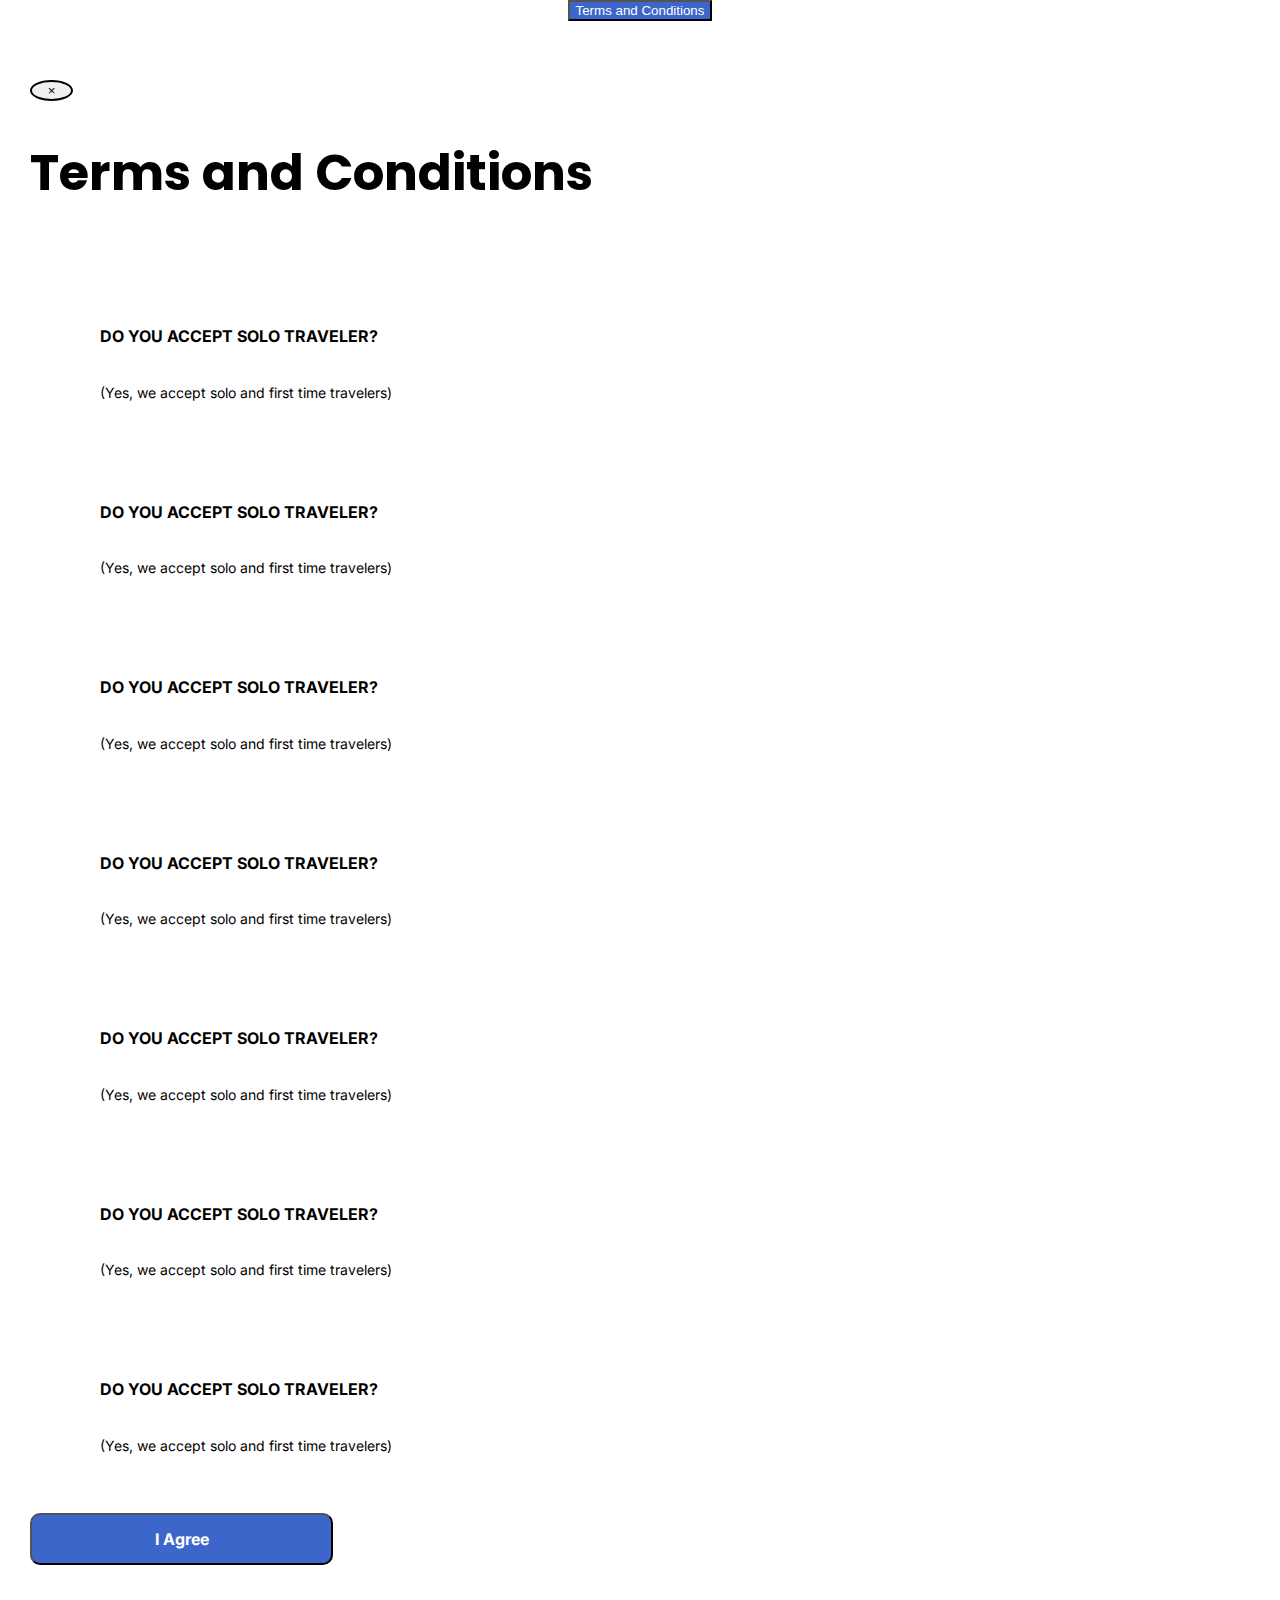
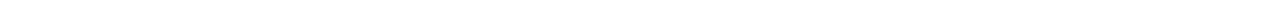
<file: tc_modals.html>
<!DOCTYPE html>
<html lang="en">

<head>
    <meta charset="UTF-8">
    <meta name="viewport" content="width=device-width, initial-scale=1.0">
    <link rel="stylesheet" href="https://cdn.jsdelivr.net/npm/bootstrap@4.6.2/dist/css/bootstrap.min.css"
        integrity="sha384-xOolHFLEh07PJGoPkLv1IbcEPTNtaed2xpHsD9ESMhqIYd0nLMwNLD69Npy4HI+N" crossorigin="anonymous">
    <!--css-->
    <link rel="stylesheet" href="style/tc_style.css">
    <title>Terms & Conditions</title>
</head>

<body>
    <div class="tc-btn">
        <button type="button" class="btn" data-toggle="modal" data-target="#exampleModal">
            Terms and Conditions
        </button>
    </div>


    <!-- Modal -->
    <div class="modal fade terms-modal" id="exampleModal" tabindex="-1" aria-labelledby="exampleModalLabel"
        aria-hidden="true">
        <div class="modal-dialog terms-dialog modal-dialog-centered modal-dialog-scrollable">
            <div class="modal-content terms-content">
                <button type="button" class="close" data-dismiss="modal" aria-label="Close">
                    <span aria-hidden="true">&times;</span>
                </button>
                <div class="modal-header terms-header">
                    <h1 class="modal-title" id="exampleModalLabel">Terms and Conditions</h1>
                </div>
                <div class="modal-body terms-body">
                    <div class="condition">
                        <h6>DO YOU ACCEPT SOLO TRAVELER?</h6>
                        <p>(Yes, we accept solo and first time travelers)</p>
                    </div>
                    <div class="condition">
                        <h6>DO YOU ACCEPT SOLO TRAVELER?</h6>
                        <p>(Yes, we accept solo and first time travelers)</p>
                    </div>
                    <div class="condition">
                        <h6>DO YOU ACCEPT SOLO TRAVELER?</h6>
                        <p>(Yes, we accept solo and first time travelers)</p>
                    </div>
                    <div class="condition">
                        <h6>DO YOU ACCEPT SOLO TRAVELER?</h6>
                        <p>(Yes, we accept solo and first time travelers)</p>
                    </div>
                    <div class="condition">
                        <h6>DO YOU ACCEPT SOLO TRAVELER?</h6>
                        <p>(Yes, we accept solo and first time travelers)</p>
                    </div>
                    <div class="condition">
                        <h6>DO YOU ACCEPT SOLO TRAVELER?</h6>
                        <p>(Yes, we accept solo and first time travelers)</p>
                    </div>
                    <div class="condition">
                        <h6>DO YOU ACCEPT SOLO TRAVELER?</h6>
                        <p>(Yes, we accept solo and first time travelers)</p>
                    </div>
                </div>
                <div class="modal-footer terms-footer">
                    <button type="button" class="btn-agree" data-dismiss="modal">I
                        Agree</button>
                </div>
            </div>
        </div>
    </div>








    <script src="https://cdn.jsdelivr.net/npm/jquery@3.5.1/dist/jquery.slim.min.js"
        integrity="sha384-DfXdz2htPH0lsSSs5nCTpuj/zy4C+OGpamoFVy38MVBnE+IbbVYUew+OrCXaRkfj"
        crossorigin="anonymous"></script>
    <script src="https://cdn.jsdelivr.net/npm/bootstrap@4.6.2/dist/js/bootstrap.bundle.min.js"
        integrity="sha384-Fy6S3B9q64WdZWQUiU+q4/2Lc9npb8tCaSX9FK7E8HnRr0Jz8D6OP9dO5Vg3Q9ct"
        crossorigin="anonymous"></script>
</body>

</html>
</file>
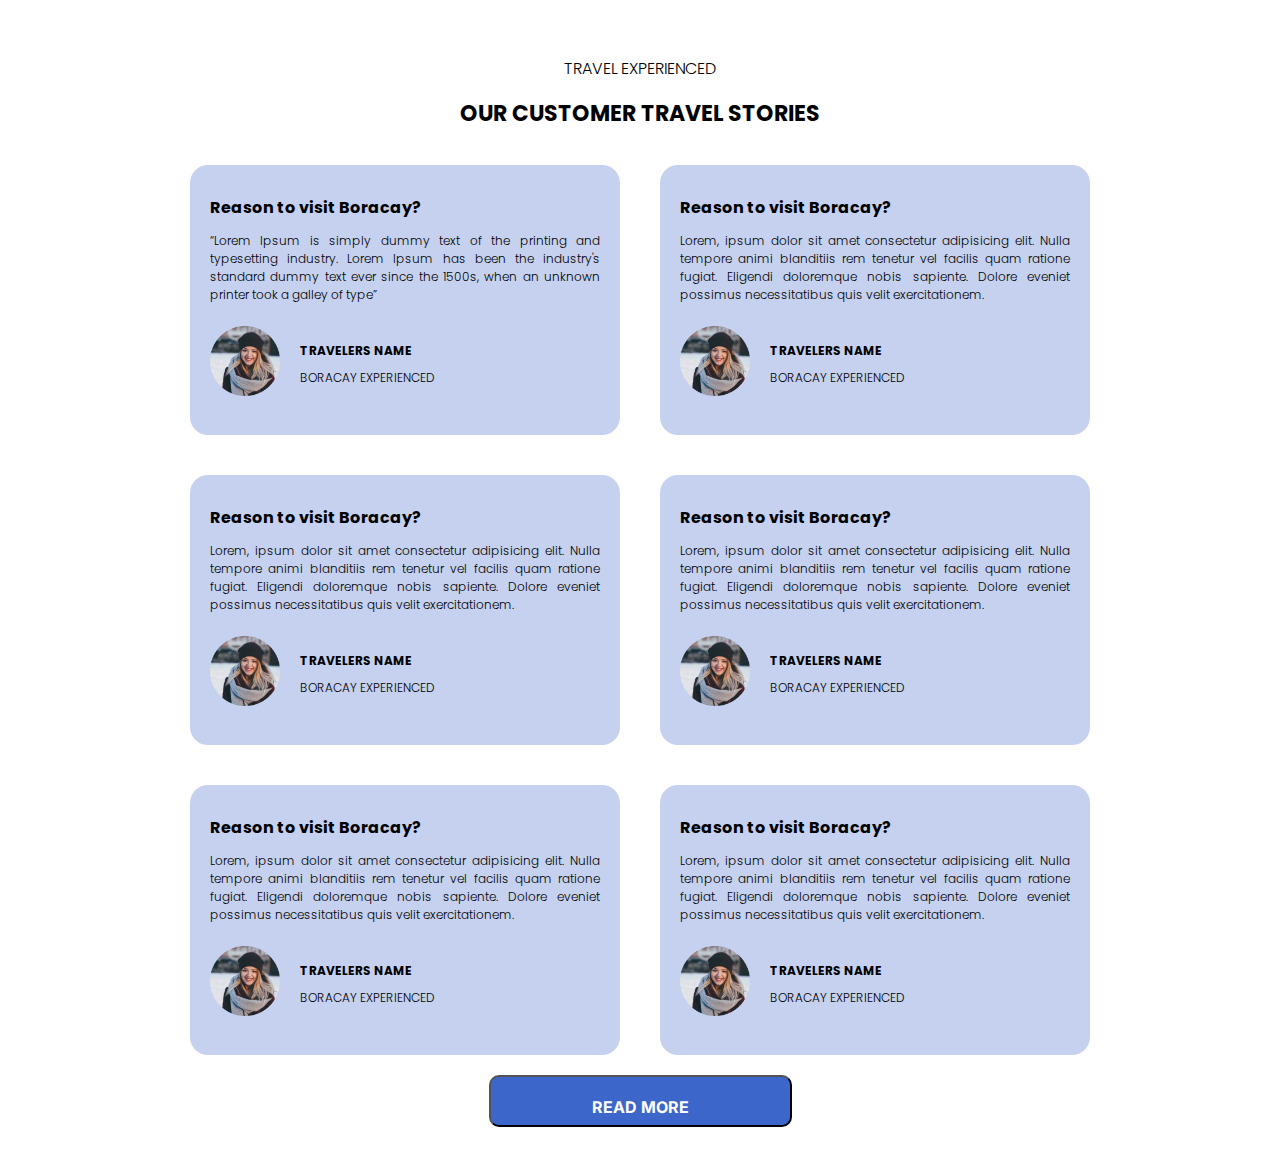
<file: travelstories_section.html>
<!DOCTYPE html>
<html lang="en">

<head>
    <meta charset="UTF-8">
    <meta name="viewport" content="width=device-width, initial-scale=1.0">
    <link rel="stylesheet" href="style/travelstories.css">
    <title>Travel Experienced</title>
</head>

<body>
    <section id="travel_stories">
        <div class="title">
            <h3>TRAVEL EXPERIENCED</h3>
            <h1>OUR CUSTOMER TRAVEL STORIES</h1>
        </div>
        <div class="cards">
            <div class="card">
                <div class="content_1">
                    <h1>Reason to visit Boracay?</h1>
                    <p>“Lorem Ipsum is simply dummy text of the printing and typesetting industry. Lorem Ipsum has been
                        the industry's standard dummy text ever since the 1500s, when an unknown printer took a galley
                        of type”</p>
                </div>
                <div class="content_2">
                    <div class="image">
                        <img src="images/cards_img.png" alt="">
                    </div>
                    <div class="text">
                        <h4>TRAVELERS NAME</h4>
                        <p>BORACAY EXPERIENCED</p>
                    </div>
                </div>
            </div>
            <div class="card">
                <div class="content_1">
                    <h1>Reason to visit Boracay?</h1>
                    <p>Lorem, ipsum dolor sit amet consectetur adipisicing elit. Nulla tempore animi blanditiis rem
                        tenetur vel facilis quam ratione fugiat. Eligendi doloremque nobis sapiente. Dolore eveniet
                        possimus necessitatibus quis velit exercitationem.</p>
                </div>

                <div class="content_2">
                    <div class="image">
                        <img src="images/cards_img.png" alt="">
                    </div>
                    <div class="text">
                        <h4>TRAVELERS NAME</h4>
                        <p>BORACAY EXPERIENCED</p>
                    </div>
                </div>
            </div>
            <div class="card">
                <div class="content_1">
                    <h1>Reason to visit Boracay?</h1>
                    <p>Lorem, ipsum dolor sit amet consectetur adipisicing elit. Nulla tempore animi blanditiis rem
                        tenetur vel facilis quam ratione fugiat. Eligendi doloremque nobis sapiente. Dolore eveniet
                        possimus necessitatibus quis velit exercitationem.</p>
                </div>

                <div class="content_2">
                    <div class="image">
                        <img src="images/cards_img.png" alt="">
                    </div>
                    <div class="text">
                        <h4>TRAVELERS NAME</h4>
                        <p>BORACAY EXPERIENCED</p>
                    </div>
                </div>
            </div>
            <div class="card">
                <div class="content_1">
                    <h1>Reason to visit Boracay?</h1>
                    <p>Lorem, ipsum dolor sit amet consectetur adipisicing elit. Nulla tempore animi blanditiis rem
                        tenetur vel facilis quam ratione fugiat. Eligendi doloremque nobis sapiente. Dolore eveniet
                        possimus necessitatibus quis velit exercitationem.</p>
                </div>

                <div class="content_2">
                    <div class="image">
                        <img src="images/cards_img.png" alt="">
                    </div>
                    <div class="text">
                        <h4>TRAVELERS NAME</h4>
                        <p>BORACAY EXPERIENCED</p>
                    </div>
                </div>
            </div>
            <div class="card">
                <div class="content_1">
                    <h1>Reason to visit Boracay?</h1>
                    <p>Lorem, ipsum dolor sit amet consectetur adipisicing elit. Nulla tempore animi blanditiis rem
                        tenetur vel facilis quam ratione fugiat. Eligendi doloremque nobis sapiente. Dolore eveniet
                        possimus necessitatibus quis velit exercitationem.</p>
                </div>

                <div class="content_2">
                    <div class="image">
                        <img src="images/cards_img.png" alt="">
                    </div>
                    <div class="text">
                        <h4>TRAVELERS NAME</h4>
                        <p>BORACAY EXPERIENCED</p>
                    </div>
                </div>
            </div>
            <div class="card">
                <div class="content_1">
                    <h1>Reason to visit Boracay?</h1>
                    <p>Lorem, ipsum dolor sit amet consectetur adipisicing elit. Nulla tempore animi blanditiis rem
                        tenetur vel facilis quam ratione fugiat. Eligendi doloremque nobis sapiente. Dolore eveniet
                        possimus necessitatibus quis velit exercitationem.</p>
                </div>

                <div class="content_2">
                    <div class="image">
                        <img src="images/cards_img.png" alt="">
                    </div>
                    <div class="text">
                        <h4>TRAVELERS NAME</h4>
                        <p>BORACAY EXPERIENCED</p>
                    </div>
                </div>
            </div>
        </div>
        <div class="button">
            <button>READ MORE</button>
        </div>
    </section>
</body>

</html>
</file>
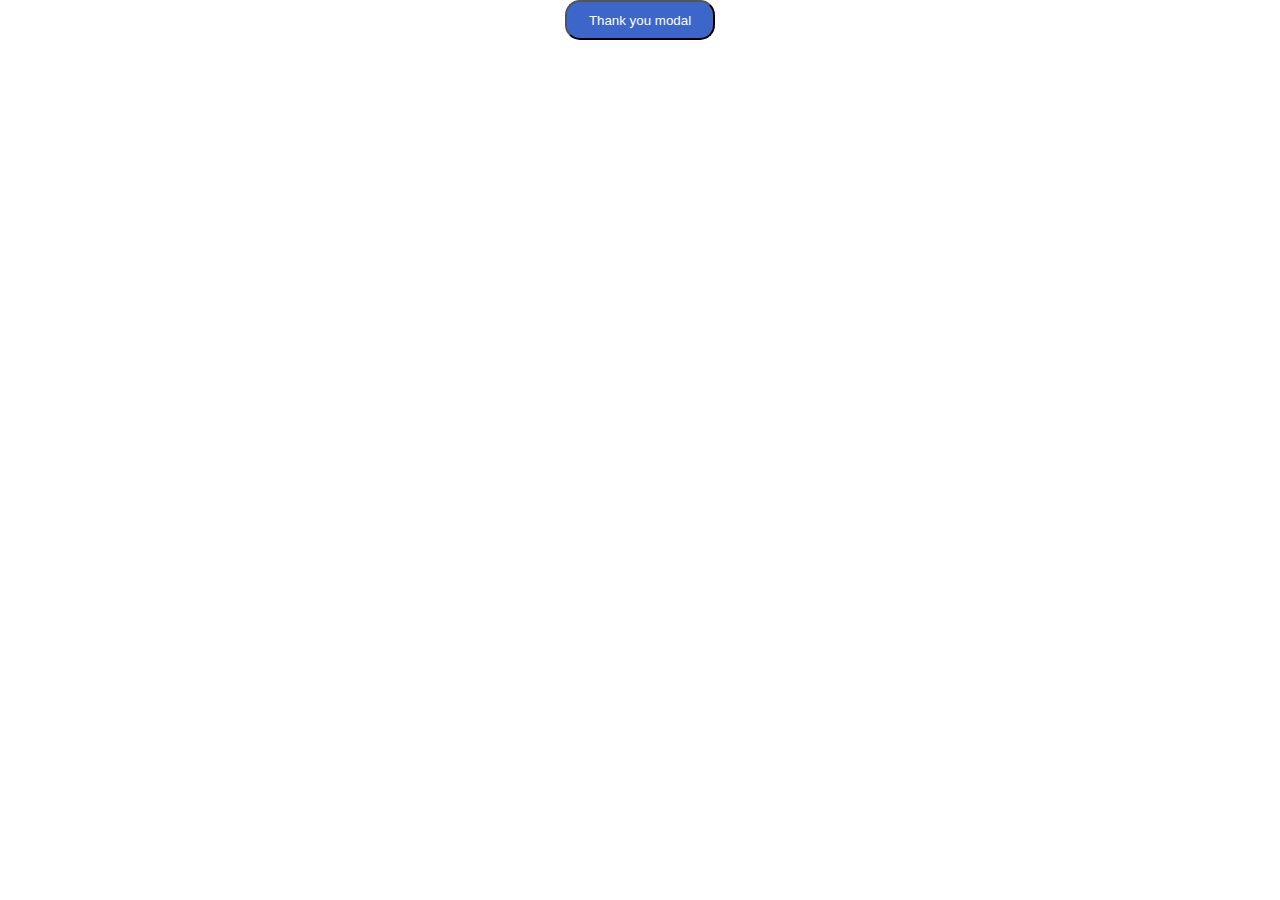
<file: ty_modals.html>
<!DOCTYPE html>
<html lang="en">

<head>
    <meta charset="UTF-8">
    <meta name="viewport" content="width=device-width, initial-scale=1.0">
    <link rel="stylesheet" href="https://cdn.jsdelivr.net/npm/bootstrap@4.6.2/dist/css/bootstrap.min.css"
        integrity="sha384-xOolHFLEh07PJGoPkLv1IbcEPTNtaed2xpHsD9ESMhqIYd0nLMwNLD69Npy4HI+N" crossorigin="anonymous">
    <!--css-->
    <link rel="stylesheet" href="style/ty_style.css">
    <title>Thank you</title>
</head>

<body>
    <div class="tc-btn">
        <button type="button" class="btn-agree" data-toggle="modal" data-target="#exampleModal2">Thank you modal
        </button>
    </div>

    <div class="modal fade thankyou-modal" id="exampleModal2" tabindex="-1" aria-labelledby="exampleModalLabel2" aria-hidden="true">
        <div class="modal-dialog thankyou-dialog modal-dialog-centered">
            <div class="modal-content2 thankyou-content2">
                <div class="modal-body2 thankyou-body2">
                    <div class="thankyou_modal" tabindex="-1">
                        <img src="images/airplane.png" alt="">
                        <h3>Thank You!</h3>
                        <h4>We received your booking <br>successfully.</h4>
                        <br>
                        <h5>Reminder</h5>
                        <p>If you haven't received your booking ticket within 30<br> mins, call us at 09xxxxxxxx.</p>
                        <p>If you haven't received your booking ticket within 30 <br>usmins, call us at 09xxxxxxxx.</p>
                        <button type="button" class="btn-understand">I Understand</button>
                    </div>
                </div>
            </div>
        </div>
    </div>



    <script src="script/script.js"></script>
    <script src="https://cdn.jsdelivr.net/npm/jquery@3.5.1/dist/jquery.slim.min.js"
        integrity="sha384-DfXdz2htPH0lsSSs5nCTpuj/zy4C+OGpamoFVy38MVBnE+IbbVYUew+OrCXaRkfj"
        crossorigin="anonymous"></script>
    <script src="https://cdn.jsdelivr.net/npm/bootstrap@4.6.2/dist/js/bootstrap.bundle.min.js"
        integrity="sha384-Fy6S3B9q64WdZWQUiU+q4/2Lc9npb8tCaSX9FK7E8HnRr0Jz8D6OP9dO5Vg3Q9ct"
        crossorigin="anonymous"></script>
</body>

</html>
</file>
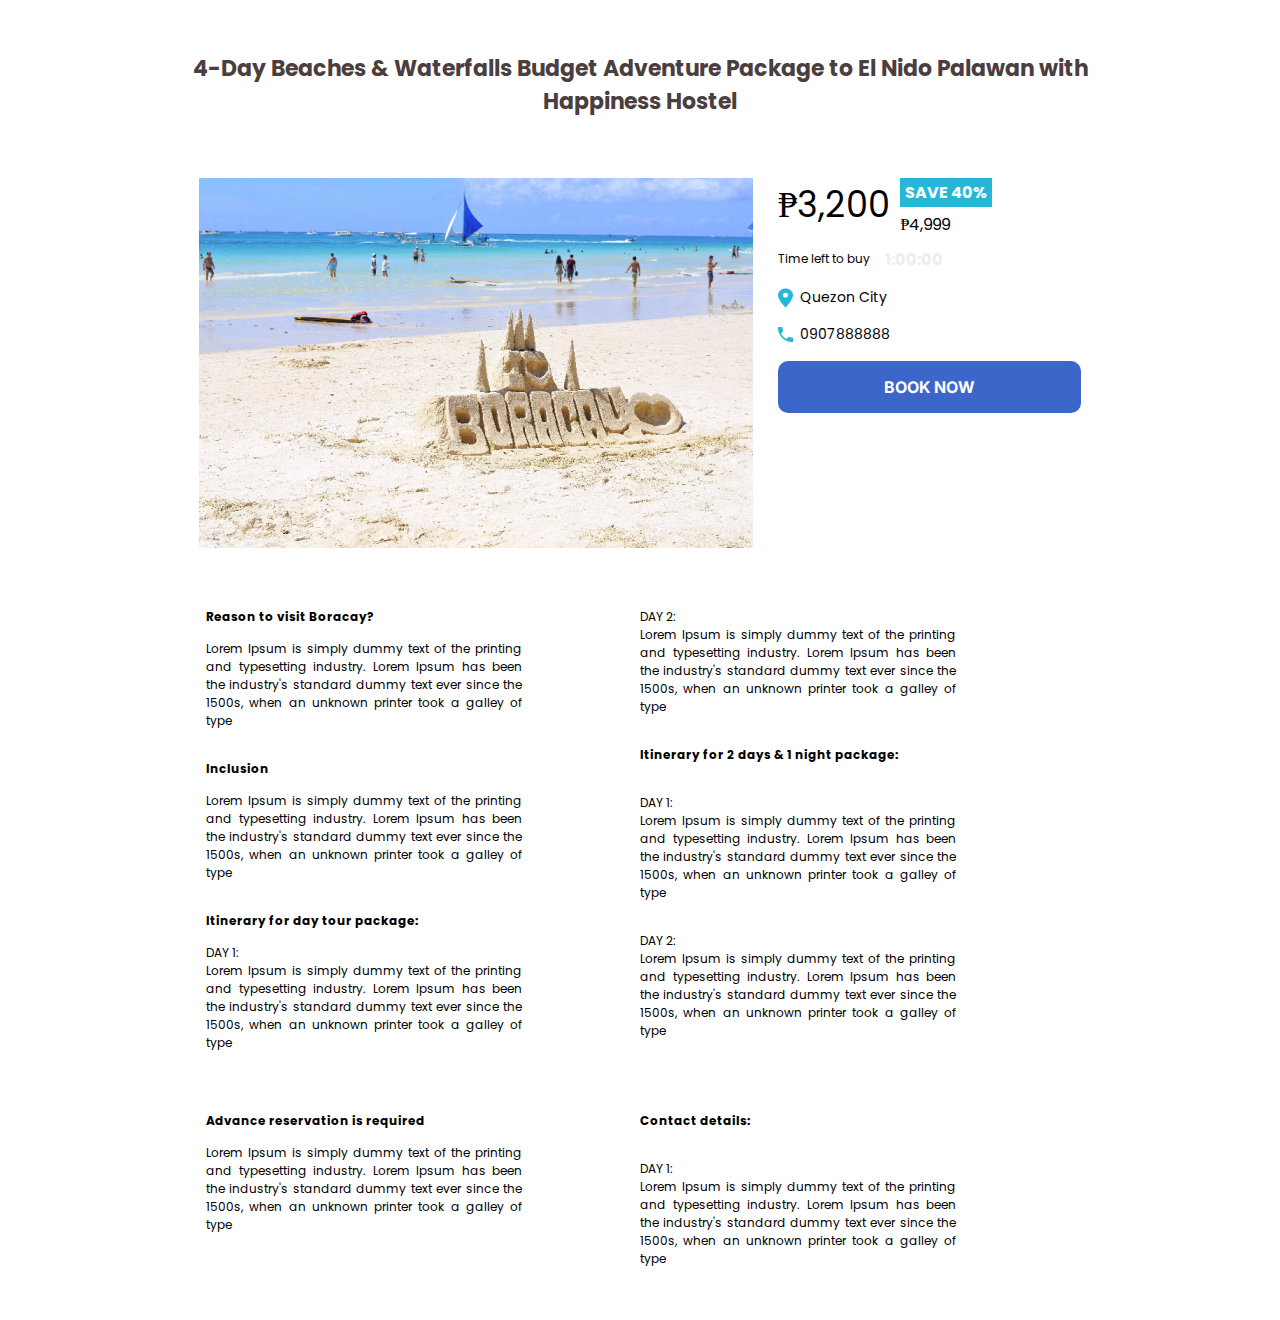
<file: cristian/bookNow.html>
<!DOCTYPE html>
<html lang="en">

<head>
    <meta charset="UTF-8">
    <meta name="viewport" content="width=device-width, initial-scale=1.0">
    <link rel="stylesheet" href="./css/bookNow.css">
    <title>Document</title>
</head>

<body>
    <main>
        <h1>4-Day Beaches & Waterfalls Budget Adventure Package to El Nido Palawan with Happiness Hostel</h1>
        <section class="bookContainer">
            <img src="./images/bookNowImages/bookImage.png" alt="">
            <div class="bookDetails">
                <div class="bookPriceContainer">
                    <p class="bookPrice">₱3,200</p>
                    <div class="bookDiscountContainer">
                        <div class="bookDiscount">SAVE 40%</div>
                        <div>₱4,999</div>
                    </div>
                </div>
                <div class="discountDuration">
                    <p>Time left to buy</p>
                    <span class="duration">1:00:00</span>
                </div>
                <div class="bookContactWrapper">
                    <div class="bookLocation">
                        <img src="images/bookNowImages/locationIcon.png" alt="">
                        <p>Quezon City</p>
                    </div>
                    <div class="bookContactNo">
                        <img src="images/bookNowImages/phoneIcon.png" alt="">
                        <p>0907888888</p>
                    </div>
                </div>

                <button class="bookButton">BOOK NOW</button>
            </div>

        </section>

        <section class="bookDescriptionContainer">
            <div class="column1">
                <div>
                    <h2>Reason to visit Boracay?</h2>
                    <h3>Lorem Ipsum is simply dummy text of the printing and typesetting industry. Lorem Ipsum has been
                        the industry's standard
                        dummy text ever since the 1500s, when an unknown printer took a galley of type</h3>
                </div>
                <div>
                    <h2>Inclusion</h2>
                    <h3>Lorem Ipsum is simply dummy text of the printing and typesetting industry. Lorem Ipsum has been
                        the industry's standard
                        dummy text ever since the 1500s, when an unknown printer took a galley of type</h3>
                </div>
                <div>
                    <h2>Itinerary for day tour package:</h2>
                    <h3>DAY 1:<br>
                        Lorem Ipsum is simply dummy text of the printing and typesetting industry. Lorem Ipsum has been
                        the industry's standard
                        dummy text ever since the 1500s, when an unknown printer took a galley of type</h3>
                </div>
            </div>
            <div class="column2">
                <div>
                    <h3>DAY 2:<br>
                        Lorem Ipsum is simply dummy text of the printing and typesetting industry. Lorem Ipsum has been
                        the
                        industry's standard
                        dummy text ever since the 1500s, when an unknown printer took a galley of type
                    </h3>
                </div>
                <div>
                    <h2>Itinerary for 2 days & 1 night package:</h2>
                </div>
                <div>
                    <h3>DAY 1:<br>
                        Lorem Ipsum is simply dummy text of the printing and typesetting industry. Lorem Ipsum has been
                        the
                        industry's standard
                        dummy text ever since the 1500s, when an unknown printer took a galley of type
                    </h3>
                </div>
                <div>
                    <h3>DAY 2:<br>
                        Lorem Ipsum is simply dummy text of the printing and typesetting industry. Lorem Ipsum has been
                        the
                        industry's standard
                        dummy text ever since the 1500s, when an unknown printer took a galley of type
                    </h3>
                </div>




            </div>
        </section>
        <section class="bookDescriptionContainer">
            <div class="column1">
                <div>
                    <h2>Advance reservation is required</h2>
                    <h3>Lorem Ipsum is simply dummy text of the printing and typesetting industry. Lorem Ipsum has been
                        the industry's standard
                        dummy text ever since the 1500s, when an unknown printer took a galley of type
                    </h3>
                </div>
            </div>
            <div class="column2">
                <div>
                    <h2>Contact details:</h2>
                </div>
                <div>
                    <h3>DAY 1:<br>
                        Lorem Ipsum is simply dummy text of the printing and typesetting industry. Lorem Ipsum has been
                        the industry's standard
                        dummy text ever since the 1500s, when an unknown printer took a galley of type
                    </h3>
                </div>





            </div>
        </section>
    </main>
</body>

</html>
</file>
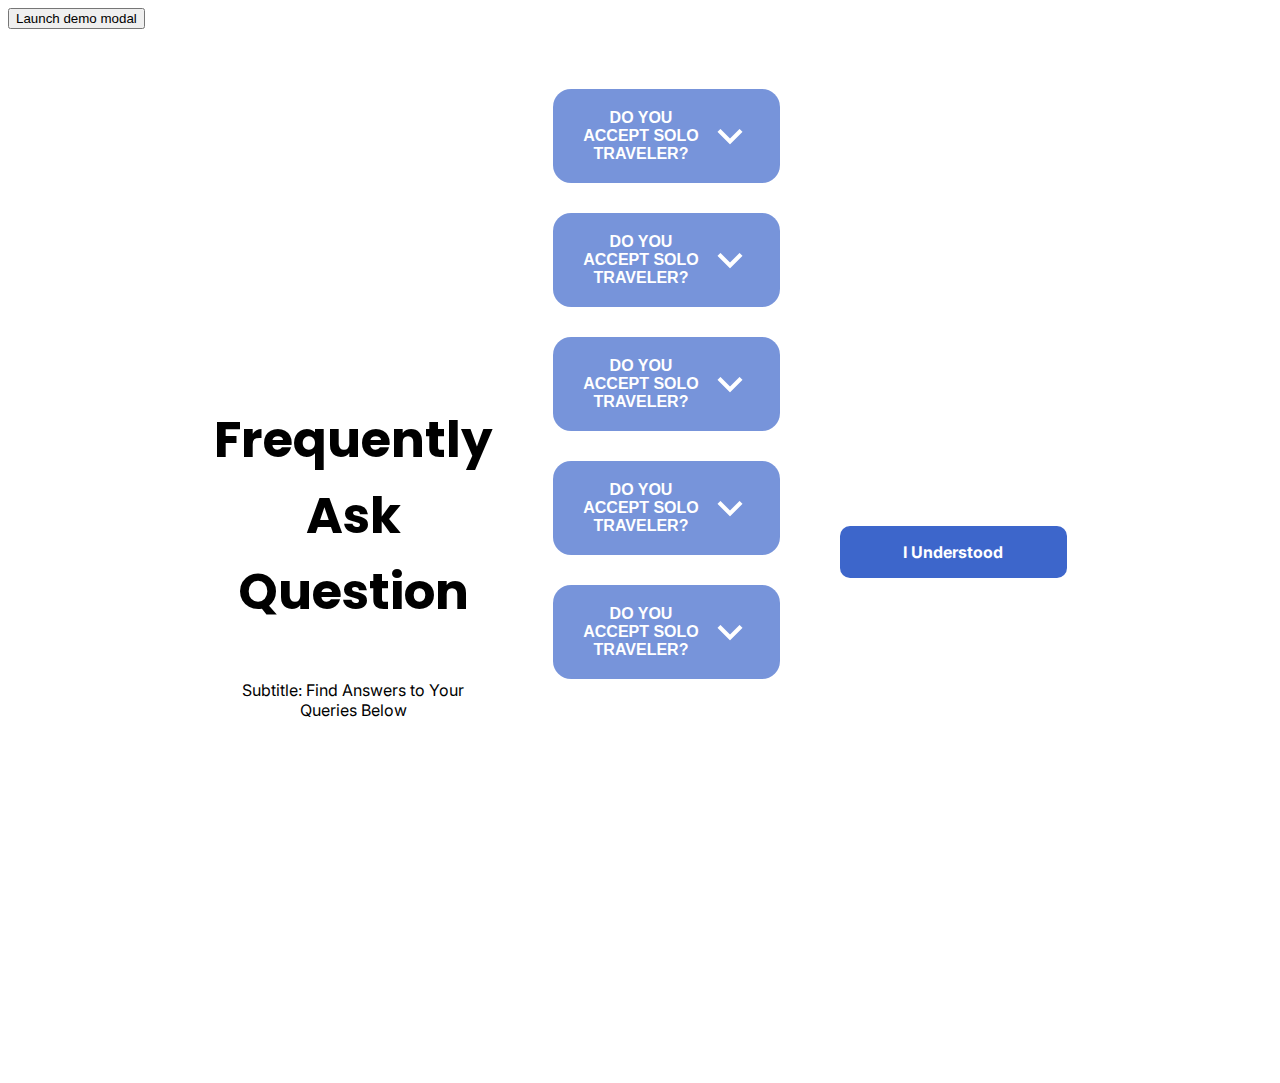
<file: cristian/create-modal.html>
<!DOCTYPE html>
<html lang="en">

<head>
    <meta charset="UTF-8">
    <meta name="viewport" content="width=device-width, initial-scale=1.0">
    <link rel="stylesheet" href="https://cdn.jsdelivr.net/npm/bootstrap@4.6.2/dist/css/bootstrap.min.css"
        integrity="sha384-xOolHFLEh07PJGoPkLv1IbcEPTNtaed2xpHsD9ESMhqIYd0nLMwNLD69Npy4HI+N" crossorigin="anonymous">
    <link rel="stylesheet" href="./css/FaQModal.css">
    <title>FaQ Modal</title>
</head>



<body>
    <button type="button" class="btn btn-primary" data-toggle="modal" data-target="#exampleModal">
        Launch demo modal
    </button>

    <!-- Modal -->
    <div class="modal fade modal-sectionCSS " id="exampleModal" tabindex="-1" role="dialog"
        aria-labelledby="exampleModalLabel" aria-hidden="true">
        <div class="modal-dialog modal-xl modal-dialogCSS" role="document">
            <div class="modal-content modal-contentCSS ">
                <div class="faq-header">
                    <h1>Frequently Ask Question</h1>
                    <p>Subtitle: Find Answers to Your Queries Below</p>
                </div>
                <div class="faq-wrapper">
                    <div class="faq">
                        <button class="faq-button">
                            DO YOU ACCEPT SOLO TRAVELER?
                            <img src="./images/arrowdown.png" alt="">
                        </button>
                        <div class="pannel">
                            <p>
                                Lorem ipsum dolor, sit amet consectetur adipisicing elit. Facilis
                                saepe molestiae distinctio asperiores cupiditate consequuntur dolorLorem ipsum dolor,
                                sit amet consectetur adipisicing elit. Facilis
                                saepe molestiae distinctio asperiores cupiditate consequuntur dolorLorem ipsum dolor,
                                sit amet consectetur adipisicing elit. Facilis
                                saepe molestiae distinctio asperiores cupiditate consequuntur dolorLorem ipsum dolor,
                                sit amet consectetur adipisicing elit. Facilis
                                saepe molestiae distinctio asperiores cupiditate consequuntur dolor
                            </p>
                        </div>
                    </div>

                    <div class="faq">
                        <button class="faq-button">
                            DO YOU ACCEPT SOLO TRAVELER?
                            <img src="./images/arrowdown.png" alt="">
                        </button>
                        <div class="pannel">
                            <p>
                                Lorem ipsum dolor, sit amet consectetur adipisicing elit. Facilis
                                saepe molestiae distinctio asperiores cupiditate consequuntur dolorLorem ipsum dolor,
                                sit amet consectetur
                                adipisicing elit. Facilis
                                saepe molestiae distinctio asperiores cupiditate consequuntur dolorLorem ipsum dolor,
                                sit amet consectetur
                                adipisicing elit. Facilis
                                saepe molestiae distinctio asperiores cupiditate consequuntur dolorLorem ipsum dolor,
                                sit amet consectetur
                                adipisicing elit. Facilis
                                saepe molestiae distinctio asperiores cupiditate consequuntur dolor
                            </p>
                        </div>
                    </div>
                    <div class="faq">
                        <button class="faq-button">
                            DO YOU ACCEPT SOLO TRAVELER?
                            <img src="./images/arrowdown.png" alt="">
                        </button>
                        <div class="pannel">
                            <p>
                                Lorem ipsum dolor, sit amet consectetur adipisicing elit. Facilis
                                saepe molestiae distinctio asperiores cupiditate consequuntur dolorLorem ipsum dolor,
                                sit amet consectetur
                                adipisicing elit. Facilis
                                saepe molestiae distinctio asperiores cupiditate consequuntur dolorLorem ipsum dolor,
                                sit amet consectetur
                                adipisicing elit. Facilis
                                saepe molestiae distinctio asperiores cupiditate consequuntur dolorLorem ipsum dolor,
                                sit amet consectetur
                                adipisicing elit. Facilis
                                saepe molestiae distinctio asperiores cupiditate consequuntur dolor
                            </p>
                        </div>
                    </div>

                    <div class="faq">
                        <button class="faq-button">
                            DO YOU ACCEPT SOLO TRAVELER?
                            <img src="./images/arrowdown.png" alt="">
                        </button>
                        <div class="pannel">
                            <p>
                                Lorem ipsum dolor, sit amet consectetur adipisicing elit. Facilis
                                saepe molestiae distinctio asperiores cupiditate consequuntur dolorLorem ipsum dolor,
                                sit amet consectetur
                                adipisicing elit. Facilis
                                saepe molestiae distinctio asperiores cupiditate consequuntur dolorLorem ipsum dolor,
                                sit amet consectetur
                                adipisicing elit. Facilis
                                saepe molestiae distinctio asperiores cupiditate consequuntur dolorLorem ipsum dolor,
                                sit amet consectetur
                                adipisicing elit. Facilis
                                saepe molestiae distinctio asperiores cupiditate consequuntur dolor
                            </p>
                        </div>
                    </div>

                    <div class="faq">
                        <button class="faq-button">
                            DO YOU ACCEPT SOLO TRAVELER?
                            <img src="./images/arrowdown.png" alt="">
                        </button>
                        <div class="pannel">
                            <p>
                                Lorem ipsum dolor, sit amet consectetur adipisicing elit. Facilis
                                saepe molestiae distinctio asperiores cupiditate consequuntur dolorLorem ipsum dolor,
                                sit amet consectetur
                                adipisicing elit. Facilis
                                saepe molestiae distinctio asperiores cupiditate consequuntur dolorLorem ipsum dolor,
                                sit amet consectetur
                                adipisicing elit. Facilis
                                saepe molestiae distinctio asperiores cupiditate consequuntur dolorLorem ipsum dolor,
                                sit amet consectetur
                                adipisicing elit. Facilis
                                saepe molestiae distinctio asperiores cupiditate consequuntur dolor
                            </p>
                        </div>
                    </div>


                </div>
                <div class="modal-button-container">
                    <button class="modal-button">I Understood</button>
                </div>
            </div>
        </div>
    </div>



    <script src="https://cdn.jsdelivr.net/npm/jquery@3.5.1/dist/jquery.slim.min.js"
        integrity="sha384-DfXdz2htPH0lsSSs5nCTpuj/zy4C+OGpamoFVy38MVBnE+IbbVYUew+OrCXaRkfj"
        crossorigin="anonymous"></script>
    <script src="https://cdn.jsdelivr.net/npm/bootstrap@4.6.2/dist/js/bootstrap.bundle.min.js"
        integrity="sha384-Fy6S3B9q64WdZWQUiU+q4/2Lc9npb8tCaSX9FK7E8HnRr0Jz8D6OP9dO5Vg3Q9ct"
        crossorigin="anonymous"></script>
    <script src="./js/FaQModal.js"></script>
</body>

</html>
</file>
<file: style/tc_style.css>
@import url("https://fonts.googleapis.com/css2?family=Poppins:wght@300;400;500;600;700&display=swap");
@import url("https://fonts.googleapis.com/css2?family=Inter:wght@100..900&display=swap");

:root {
  --primary-color: #3d66cb;
  --tertiary-color: #fff;
  --third-color: #000;
}

body,
html {
  margin: 0;
  padding: 0;
}

.tc-btn {
  text-align: center;
}

.tc-btn button {
  background-color: var(--primary-color);
  color: var(--tertiary-color);
}

.tc-btn button:hover {
  background-color: var(--third-color);
  color: var(--tertiary-color);
}

.terms-modal .terms-dialog .terms-content .close {
  align-self: end;
  margin-top: -50px;
  width: 3%;
  height: 6%;
  border: 2px black solid;
  border-radius: 50%;
  box-sizing: border-box;
}

.terms-modal .terms-dialog .terms-content {
  max-width: 1440px;
  width: 200%;
  height: 100%;
  padding: 60px 30px;
}
.terms-dialog .terms-content .terms-header {
  align-self: center;
}

.terms-modal .terms-dialog .terms-content .terms-header h1 {
  font-family: "Poppins", sans-serif;
  font-size: 50px;
  font-weight: 700;
}

.terms-modal .terms-dialog .terms-content .terms-body {
  padding: 20px 50px;
}

.terms-modal .terms-dialog .terms-content .terms-body .condition {
  padding: 25px 20px;
}

.terms-modal .terms-dialog .terms-content .terms-body .condition h6 {
  font-family: "Inter", sans-serif;
  font-weight: 700;
  font-size: 16px;
}

.terms-modal .terms-dialog .terms-content .terms-body .condition p {
  font-family: "Inter", sans-serif;
  font-weight: 400;
  font-size: 14px;
}

.terms-modal .terms-dialog .terms-content .terms-footer {
  align-self: center;
}

.terms-modal .terms-dialog .terms-content .terms-footer button {
  font-family: "Inter", sans-serif;
  font-weight: 400;
  font-size: 14px;
  width: 303px;
  height: 52px;
  border-radius: 10px;
  background-color: var(--primary-color);
  color: var(--tertiary-color);
  font-size: 16px;
  font-weight: 700;
}

.terms-modal .terms-dialog .terms-content .terms-footer button:hover {
  background-color: var(--third-color);
  color: var(--tertiary-color);
}

/*Tablet View*/

@media only screen and (max-width: 990px) {
  .terms-modal {
    padding: 50px;
  }

  .terms-modal .terms-dialog .terms-content {
    width: 130%;
    height: 100%;
    padding: 30px 15px;
  }

  .terms-modal .terms-dialog .terms-content .terms-header h1 {
    font-size: 35px;
  }

  .terms-modal .modal-content2 .thankyou_modal h1 {
    font-size: 35px;
  }

  .terms-modal .terms-dialog .terms-content .close {
    margin-top: -20px;
    width: 6%;
    height: 5%;
  }
}

/*Mobile View*/

@media only screen and (max-width: 600px) {
  .terms-modal {
    padding: 10px;
  }
  .terms-modal .terms-dialog .terms-content {
    width: 100%;
    height: 100%;
    padding: 15px 7px;
  }

  .terms-modal .terms-dialog .terms-content .terms-body {
    padding: 0;
  }

  .terms-modal .terms-dialog .terms-content .terms-header h1 {
    font-size: 35px;
    text-align: center;
  }

  .terms-modal .terms-dialog .terms-content {
    padding: 50px 15px;
  }

  .terms-modal .thankyou_modal p br {
    display: none;
  }

  .terms-modal .terms-dialog .terms-content .close {
    margin-top: -40px;
    width: 8%;
    height: 5%;
  }
}
</file>
<file: style/travelstories.css>
@import url("https://fonts.googleapis.com/css2?family=Poppins:wght@300;400;500;600;700&display=swap");
@import url("https://fonts.googleapis.com/css2?family=Inter:wght@100..900&display=swap");

html,
body {
  padding: 0;
  margin: 0;
}

#travel_stories {
  max-width: 1440px;
  margin: 0 auto;
  display: flex;
  flex-direction: column;
  align-items: center;
  font-family: "Poppins", sans-serif;
  padding: 40px;
}

#travel_stories .title {
  text-align: center;
}

#travel_stories .title h3 {
  font-size: 16px;
  font-weight: 300;
}

#travel_stories .title h1 {
  font-size: 22px;
  font-weight: 700;
}

#travel_stories .cards {
  display: grid;
  grid-template-columns: repeat(2, 1fr);
}

#travel_stories .cards .card {
  width: 390px;
  height: 230px;
  background-color: #c5d1ef;
  border-radius: 18px;
  padding: 20px;
  margin: 20px;
}

#travel_stories .cards .card .content_1 h1 {
  font-size: 16px;
  font-weight: 700;
}

#travel_stories .cards .card .content_1 p {
  font-size: 12px;
  font-weight: 300;
  text-align: justify;
}

#travel_stories .cards .card .content_2 {
  display: flex;
}

#travel_stories .cards .card .content_2 .text {
  padding: 10px 10px;
}

#travel_stories .cards .card .content_2 .text h4 {
  font-size: 12px;
  font-weight: 700;
  margin-bottom: 10px;
}

#travel_stories .cards .card .content_2 .text p {
  font-size: 12px;
  font-weight: 300;
  margin-top: -1px;
}

#travel_stories .cards .card .content_2 img {
  margin-top: 10px;
  padding-right: 10px;
  width: 70px;
  height: 70px;
}

#travel_stories .button button {
  width: 303px;
  height: 52px;
  background-color: #3d66cb;
  color: white;
  border-radius: 10px;
  font-size: 16px;
  font-weight: bold;
  font-family: "Inter", sans-serif;
  padding: 20px;
}

/*TABLE VIEW*/

@media only screen and (max-width: 990px) {
  #travel_stories .cards .card {
    width: 300px;
  }

  #travel_stories .cards {
    padding: 30px;
  }
}

/*PHONE VIEW*/

@media only screen and (max-width: 600px) {
  #travel_stories {
    padding: 10px;
  }

  #travel_stories .cards {
    display: grid;
    grid-template-columns: repeat(1, 1fr);
  }

  #travel_stories .title h1 {
    font-size: 15px;
    font-weight: 700;
  }

  #travel_stories .title h3 {
    font-size: 12px;
    font-weight: 300;
  }

  #travel_stories .button button {
    width: 220px;
    font-size: 12px;
  }
}
</file>
<file: style/ty_style.css>
@import url("https://fonts.googleapis.com/css2?family=Poppins:wght@300;400;500;600;700&display=swap");
@import url("https://fonts.googleapis.com/css2?family=Inter:wght@100..900&display=swap");

:root {
  --primary-color: #3d66cb;
  --tertiary-color: #fff;
  --third-color: #000;
}

body,
html {
  margin: 0;
  padding: 0;
}

.tc-btn {
  text-align: center;
}

.tc-btn button {
  background-color: var(--primary-color);
  color: var(--tertiary-color);
  width: 150px;
  height: 40px;
  border-radius: 15px;
}

.tc-btn button:hover {
  background-color: var(--third-color);
  color: var(--tertiary-color);
}

.thankyou-modal .thankyou-content2 {
  background-color: var(--tertiary-color);
  max-width: 1440px;
  width: 75%;
  height: 100%;
  margin: 0 auto;
}

.thankyou-modal .thankyou-content2 .thankyou_modal {
  display: none;
  flex-direction: column;
  justify-content: center;
  align-items: center;
  text-align: center;
  font-family: "Poppins", sans-serif;
  padding: 20px;
}

.thankyou-modal .thankyou-content2 .thankyou_modal img {
  background-color: var(--primary-color);
  border-radius: 50%;
  padding: 15px;
}

.thankyou-modal .thankyou-content2 .thankyou_modal h1 {
  font-size: 35px;
  font-weight: 400;
}

.thankyou-modal .thankyou-content2 .thankyou_modal h4 {
  font-size: 16px;
  font-weight: 500;
}

.thankyou-modal .thankyou-content2 .thankyou_modal h5 {
  color: red;
  font-weight: 400;
  font-size: 14px;
}

.thankyou-modal .thankyou-content2 .thankyou_modal p {
  font-weight: 300px;
  font-size: 12px;
  margin: 4px;
}

.thankyou-modal .thankyou-content2 .thankyou_modal button {
  width: 75%;
  height: 52px;
  border: none;
  background-color: var(--primary-color);
  color: var(--tertiary-color);
  border-radius: 10px;
  font-size: 16px;
  font-weight: 600;
  margin-top: 50px;
}

.thankyou-modal .thankyou-content2 .thankyou_modal button:hover {
  background-color: var(--third-color);
  color: var(--tertiary-color);
}

/*Tablet View*/

@media only screen and (max-width: 990px) {
  .thankyou-modal .thankyou-content2 .thankyou_modal h1 {
    font-size: 35px;
  }
}

/*Mobile View*/

@media only screen and (max-width: 600px) {
  .thankyou_modal p br {
    display: none;
  }

  .thankyou-modal .thankyou-content2 .thankyou_modal button {
    font-size: 14px;
  }
}
</file>
<file: cristian/css/bookNow.css>
@import url('https://fonts.googleapis.com/css2?family=Inter:wght@100..900&family=Poppins:ital,wght@0,100;0,200;0,300;0,400;0,500;0,600;0,700;0,800;0,900;1,100;1,200;1,300;1,400;1,500;1,600;1,700;1,800;1,900&display=swap');

/**/
body {
    font-family: "Poppins";
}

h1 {
    font-weight: bold;
    font-size: 22px;
    text-align: center;
    color: #4A3E3E;
    margin: 0;

}

h2 {
    font-weight: bold;
    font-size: 12px;
    margin: 0;
}

h3 {
    font-weight: normal;
    font-size: 12px;
    text-align: justify;
    margin: 0;
}

main {
    max-width: 940px;
    height: 100%;
    background-color: white;
    margin-left: auto;
    margin-right: auto;
    display: flex;
    flex-direction: column;
    align-items: center;
    padding: 44px 0px;
    gap: 60px;
    overflow: auto;
}

.bookContainer {
    max-width: 882px;
    width: 100%;
    height: 370px;
    display: flex;
    align-items: start;
    gap: 25px;

}

.bookContainer img {
    max-width: 554px;
    width: 100%;
}

.bookDetails {
    display: flex;
    justify-content: start;
    flex-direction: column;
    height: 235px;
    gap: 16px;
    width: 100%;
}

.bookPriceContainer {
    display: flex;
    gap: 10px;
    align-items: center;
    height: 53px;

}

.bookPrice {
    font-size: 35px;
}

.bookDiscountContainer {
    display: flex;
    flex-direction: column;
    gap: 5px;
    height: 53px;
}

.bookDiscount {
    background-color: #26B7D8;
    color: white;
    font-size: 16px;
    font-weight: bold;
    padding: 2px 5px;
}

.discountDuration {
    height: 24px;
    width: 165px;
    display: flex;
    align-items: center;
    justify-content: space-between;
    gap: 5px;


}

.discountDuration p {
    font-size: 12px;
}

.duration {
    font-size: 16px;
    font-weight: bold;
    color: #EEEEEE;
}

.bookContactWrapper {
    display: flex;
    flex-direction: column;
    gap: 16px;
}

.bookContactNo,
.bookLocation {
    display: flex;
    width: max-content;
    gap: 5px;
    align-items: center;
    height: 21px;
}

.bookLocation img {
    width: 15px;
    height: 20px;
}

.bookContactNo img {
    width: 15px;
    height: 15px;
}

.bookContactNo p,
.bookLocation p {
    padding: 5px 2px;
    font-size: 14px;
}

.bookButton {
    font-size: 16px;
    font-weight: bold;
    font-family: "Inter";
    color: white;
    background-color: #3D66CB;
    display: flex;
    align-items: center;
    justify-content: center;
    border-radius: 10px;
    height: 52px;
    width: 100%;
    border: none;
    cursor: pointer;
}

.bookButton:hover {
    filter: brightness(90%)
}

.bookDescriptionContainer {
    display: grid;
    grid-template-columns: 1fr 1fr;
    max-width: 868px;
    width: 100%;
}

.column1,
.column2 {
    display: flex;
    flex-direction: column;
    gap: 30px;
    width: 100%;
}

.column1 div,
.column2 div {
    display: flex;
    flex-direction: column;
    gap: 14px;
    width: 316px;
}


/* Large Screen */
@media (min-width: 992px) {}

/* Medium Screen */
@media (min-width: 768px) and (max-width: 991px) {
    .bookContainer {
        height: max-content;
        flex-direction: column;
        width: 100%;
        align-items: center;
    }

    .bookDetails {
        justify-content: start;
        flex-direction: column;
        height: 235px;
        gap: 16px;
        max-width: 554px;
    }

    .bookContactWrapper {
        flex-direction: row;
    }

    .column1,
    .column2 {
        align-items: center;
    }

    .column1 div,
    .column2 div {
        width: 290px;
    }

    main {
        padding: 50px;
    }
}

/* Small Screen */
@media (max-width: 767px) {
    .bookContainer {
        height: max-content;
        flex-direction: column;
        width: 100%;
    }

    .bookContactWrapper {
        flex-direction: row;
    }

    main {
        padding: 50px 15px;

    }

    h1 {
        font-size: 16px;
    }

    .bookDescriptionContainer {
        grid-template-columns: 1fr;
    }

    .column1,
    .column2 {
        align-items: center;
    }

    .column1 div,
    .column2 div {
        width: 100%;
    }
}
</file>
<file: cristian/css/FaQModal.css>
/* Frequently Ask Question Style */
@import url('https://fonts.googleapis.com/css2?family=Inter:wght@100..900&family=Poppins:ital,wght@0,100;0,200;0,300;0,400;0,500;0,600;0,700;0,800;0,900;1,100;1,200;1,300;1,400;1,500;1,600;1,700;1,800;1,900&display=swap');

.modal-dialogCSS {
    display: flex;
    justify-content: center;
    margin-left: auto;
    margin-right: auto;
    width: 100vw;
}

.modal-contentCSS {
    height: 926px;
    display: flex;
    align-items: center;
    justify-content: center;
    border-radius: 18px;
    padding: 60px;
    gap: 40px;
    font-family: "Inter";
}

.faq-header {
    display: flex;
    flex-direction: column;
    align-items: center;
    justify-content: center;
    text-align: center;
}

.faq-header>h1 {
    font-size: 50px;
    font-weight: bold;
    font-family: "Poppins";
}

.faq-wrapper {
    display: flex;
    flex-direction: column;
    width: 100%;
    height: 100%;
    padding: 10px 20px;
    overflow: auto;
    gap: 30px;
}

.faq-wrapper::-webkit-scrollbar {
    width: 6px;
}

.faq-wrapper::-webkit-scrollbar-track {
    background: #f1f1f1;
}

.faq-wrapper::-webkit-scrollbar-thumb {
    background: #9e9d9d;

}

.faq-button {
    width: 100%;
    background-color: rgba(61, 102, 203, 0.7);
    color: white;
    border: none;
    outline: none;
    display: flex;
    justify-content: space-between;
    align-items: center;
    font-weight: bold;
    font-size: 16px;
    padding: 20px 25px;
    border-radius: 18px;
}

.faq-button.active {
    border-radius: 18px 18px 0 0;
    padding: 20px 25px 0px 25px;
}

.faq-button.active img {
    transform: rotate(180deg);
}

.faq-button img {
    width: 50px;
    height: 50px;
}

.faq-button:hover {
    background-color: rgba(61, 102, 203, 0.7);
}

.faq {
    background-color: none;
    border-radius: 0 0 18px 18px;
}

.faq.active {
    border: none;
    background-color: rgba(0, 0, 0, 0);

}

.pannel {
    overflow: hidden;
    background-color: rgba(61, 102, 203, 0.7);
    display: none;
    border-radius: 0 0 18px 18px;
    padding: 0px 25px;
}

.pannel p {
    color: white;
    font-size: 14px;
    font: normal;
    text-align: justify;
}

.modal-button {
    background-color: #3D66CB;
    color: white;
    max-width: 303px;
    width: 100%;
    height: 52px;
    border-radius: 10px;
    border: none;
    font: bold 16px "Inter";
}

.modal-button:hover {
    opacity: 70%;

}

.modal-button-container {
    width: 100%;
    display: flex;
    justify-content: center;
}



.modal-sectionCSS .modal-dialogCSS {
    max-width: 100% !important;
    max-height: 100% !important;
}







/* Large Screen */
@media (min-width: 992px) {

    .modal-contentCSS {
        width: 853px;
    }

    .faq-button {
        font-size: 16px;
    }
}

/* Medium Screen */
@media (min-width: 768px) and (max-width: 991px) {
    .faq-button {
        font-size: 16px;
    }

    .modal-sectionCSS {
        padding: 50px !important;
        max-width: 100% !important;
        max-height: 100vh !important;
    }

    .modal-contentCSS {
        border-radius: 18px;
        padding: 50px 10px;
        gap: 10px;
        margin-top: -26px;
        max-height: 100%;
        height: auto;
    }


    .faq-button img {
        width: 30px;
        height: 30px;
    }

    .faq-header>h1 {
        font-size: 35px;
        font-weight: bold;
    }

    .faq-header>p {
        font-size: 14px;
    }
}

/* Small Screen */
@media (max-width: 767px) {
    .modal-contentCSS {
        border-radius: 18px;
        padding: 50px 10px;
        gap: 10px;
        height: 100%;
        max-height: 90vh;
    }

    .modal-sectionCSS {
        padding: 50px 15px !important;
        max-width: 100% !important;
        max-height: 100% !important;
    }

    .faq-button img {
        width: 25px;
        height: 25px;
    }

    .faq-button {
        font-size: 14px;
    }

    .faq-header>h1 {
        font-size: 30px;
    }

    .faq-header>p {
        font-size: 14px;
    }
}
</file>
